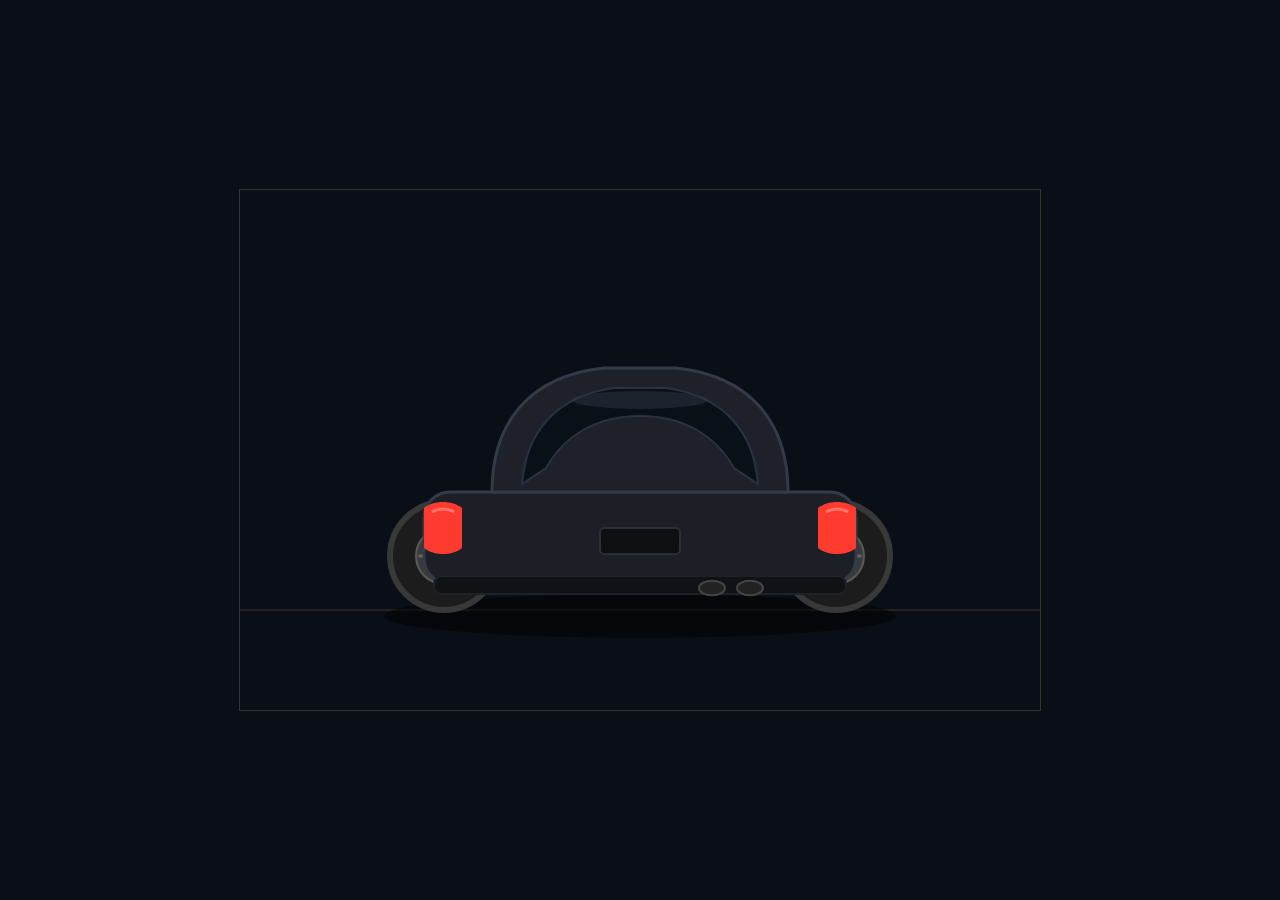
<file: Final Dashboard/cartest.html>
<!DOCTYPE html>
<html><head><style>
body { background:#0a0e16; margin:0; display:flex; align-items:center; justify-content:center; height:100vh; }
svg { border: 1px solid #333; }
</style></head>
<body>
<svg viewBox="0 0 400 260" width="800" height="520" xmlns="http://www.w3.org/2000/svg">
  <rect width="400" height="260" fill="#0a0e16"/>
  <!-- ground line -->
  <line x1="0" y1="210" x2="400" y2="210" stroke="#222" stroke-width="1"/>

  <g transform="translate(200, 145)">
    <!-- shadow -->
    <ellipse cx="0" cy="68" rx="128" ry="11" fill="#000" opacity="0.5"/>

    <!-- REAR WHEELS (peek out below body) -->
    <g transform="translate(-98, 38)">
      <circle r="27" fill="#1c1c1c" stroke="#383838" stroke-width="3"/>
      <circle r="14" fill="#3a3a3a" stroke="#5a5a5a" stroke-width="1"/>
      <g stroke="#6a6a6a" stroke-width="1.6" stroke-linecap="round">
        <line x1="0" y1="-12" x2="0" y2="-5"/>
        <line x1="0" y1="12" x2="0" y2="5"/>
        <line x1="-12" y1="0" x2="-5" y2="0"/>
        <line x1="12" y1="0" x2="5" y2="0"/>
      </g>
      <circle r="4" fill="#888"/>
    </g>
    <g transform="translate(98, 38)">
      <circle r="27" fill="#1c1c1c" stroke="#383838" stroke-width="3"/>
      <circle r="14" fill="#3a3a3a" stroke="#5a5a5a" stroke-width="1"/>
      <g stroke="#6a6a6a" stroke-width="1.6" stroke-linecap="round">
        <line x1="0" y1="-12" x2="0" y2="-5"/>
        <line x1="0" y1="12" x2="0" y2="5"/>
        <line x1="-12" y1="0" x2="-5" y2="0"/>
        <line x1="12" y1="0" x2="5" y2="0"/>
      </g>
      <circle r="4" fill="#888"/>
    </g>

    <!-- BODY: lower wide rounded rect, narrower than wheel track so wheels peek -->
    <rect x="-108" y="6" width="216" height="46" rx="13" fill="#1c1f26" stroke="#343b48" stroke-width="1.5"/>

    <!-- Upper cabin -->
    <path d="M -74,6
             C -74,-28 -56,-52 -18,-56
             L 18,-56
             C 56,-52 74,-28 74,6
             Z"
          fill="#1e2129" stroke="#343b48" stroke-width="1.5"/>

    <!-- Rear windshield -->
    <path d="M -59,2 C -57,-24 -42,-42 -13,-46 L 13,-46 C 42,-42 57,-24 59,2
             L 47,-6 C 38,-22 22,-32 0,-32 C -22,-32 -38,-22 -47,-6 Z"
          fill="#0a1018" stroke="#2a3140" stroke-width="1"/>

    <!-- roof highlight -->
    <ellipse cx="0" cy="-40" rx="34" ry="4.5" fill="#2e3544" opacity="0.5"/>

    <!-- Taillights: slim wraparound shapes flush with body corners -->
    <path d="M -108,14 C -103,10 -94,10 -89,14 L -89,34 C -94,38 -103,38 -108,34 Z"
          fill="#FF3B30"/>
    <path d="M 108,14 C 103,10 94,10 89,14 L 89,34 C 94,38 103,38 108,34 Z"
          fill="#FF3B30"/>
    <!-- taillight inner highlight -->
    <path d="M -104,16 C -101,14 -96,14 -93,16" stroke="#ff8a82" stroke-width="1.5" fill="none" opacity="0.7"/>
    <path d="M 104,16 C 101,14 96,14 93,16" stroke="#ff8a82" stroke-width="1.5" fill="none" opacity="0.7"/>

    <!-- bumper strip -->
    <rect x="-103" y="48" width="206" height="9" rx="4" fill="#101216" stroke="#1e2128" stroke-width="1"/>

    <!-- license plate -->
    <rect x="-20" y="24" width="40" height="13" rx="2" fill="#0d0f12" stroke="#2a2e36" stroke-width="1"/>

    <!-- exhausts -->
    <ellipse cx="36" cy="54" rx="6.5" ry="3.6" fill="#222" stroke="#444" stroke-width="1"/>
    <ellipse cx="55" cy="54" rx="6.5" ry="3.6" fill="#222" stroke="#444" stroke-width="1"/>
  </g>
</svg>
</body></html>
</file>
